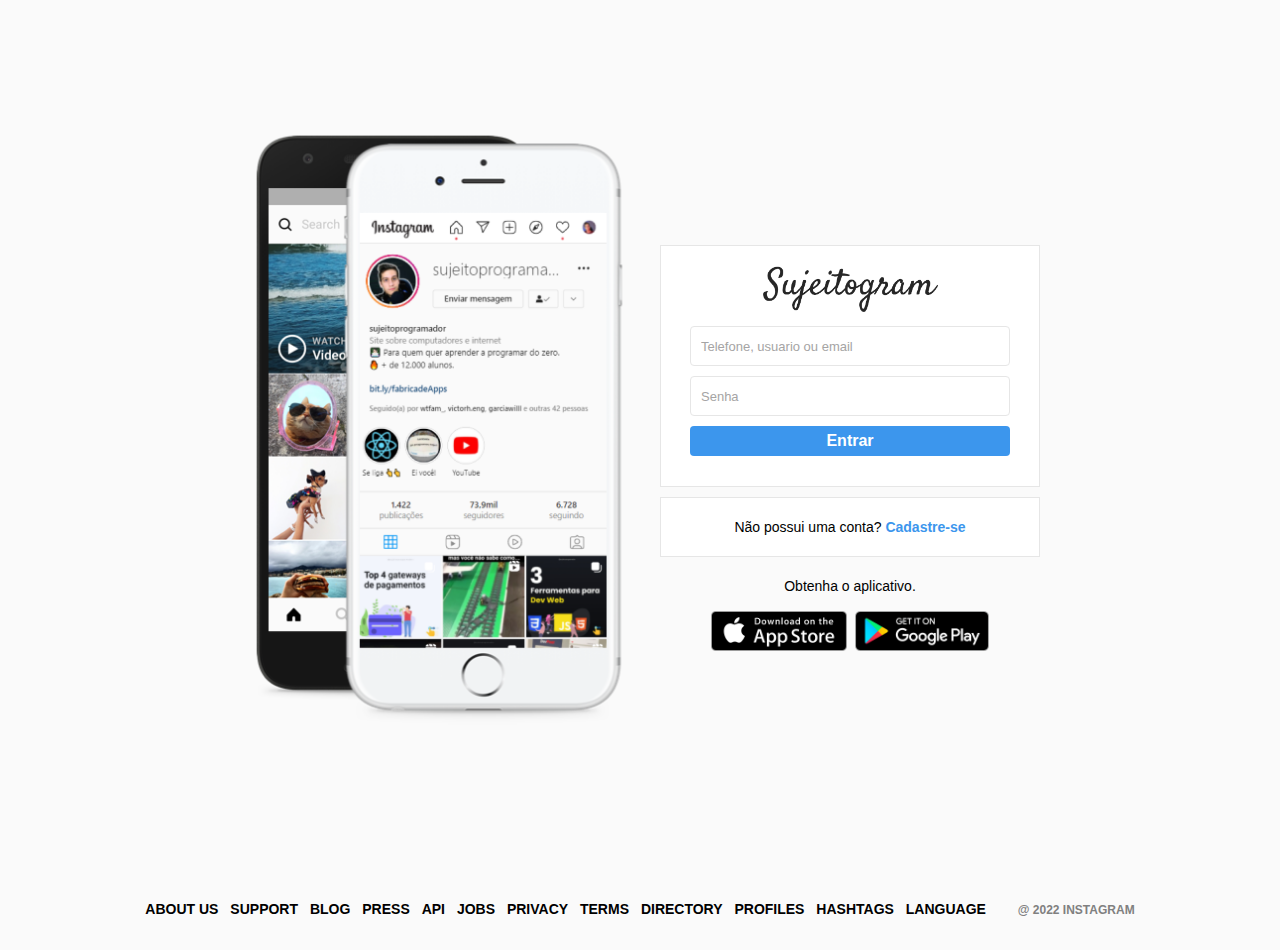
<file: index.html>
<!DOCTYPE html>
<html lang="pt-br">
<head>
  <meta charset="UTF-8">
  <meta name="viewport" content="width=device-width, initial-scale=1.0">
  <link rel="stylesheet" href="style.css">
  <title>Sujeitogram - Sua rede social</title>
</head>
<body>
  <div id="wrapper">
    <div id="container">
      <div class="column left">
        <div class="main">
        </div>
      </div>
      <div class="column right">
        <div class="login-painel">
          <div class="logo">
            <img class="logo-img" src="assets/logo.png" alt="Logo do SujeitoGram">
          </div>
          <form>
            <input placeholder="Telefone, usuario ou email" type="text" name="username">
            <input placeholder="Senha" type="password" name="password">
            <input type="submit" value="Entrar">
          </form>
        </div>
        <div class="infobox">
          <p>Não possui uma conta? <a href="signUp.html">Cadastre-se</a></p>
        </div>
        <div class="get-app-panel">
          Obtenha o aplicativo.
          <div class="app-button">
            <a href="#">
              <img src="assets/appstore.png" alt="Appstore">
            </a>
            <a href="#">
              <img src="assets/googleplay.png" alt="Google Play">
            </a>
          </div>
        </div>
      </div>
    </div>
    <footer>
      <div class="footer-inner">
        <a href="#">About us</a>
        <a href="#">Support</a>
        <a href="#">Blog</a>
        <a href="#">Press</a>
        <a href="#">API</a>
        <a href="#">Jobs</a>
        <a href="#">Privacy</a>
        <a href="#">Terms</a>
        <a href="#">Directory</a>
        <a href="#">Profiles</a>
        <a href="#">Hashtags</a>
        <a href="#">Language</a>
        <div class="text-small">@ 2022 Instagram</div>
      </div>
    </footer>
  </div>
</body>
</html>
</file>
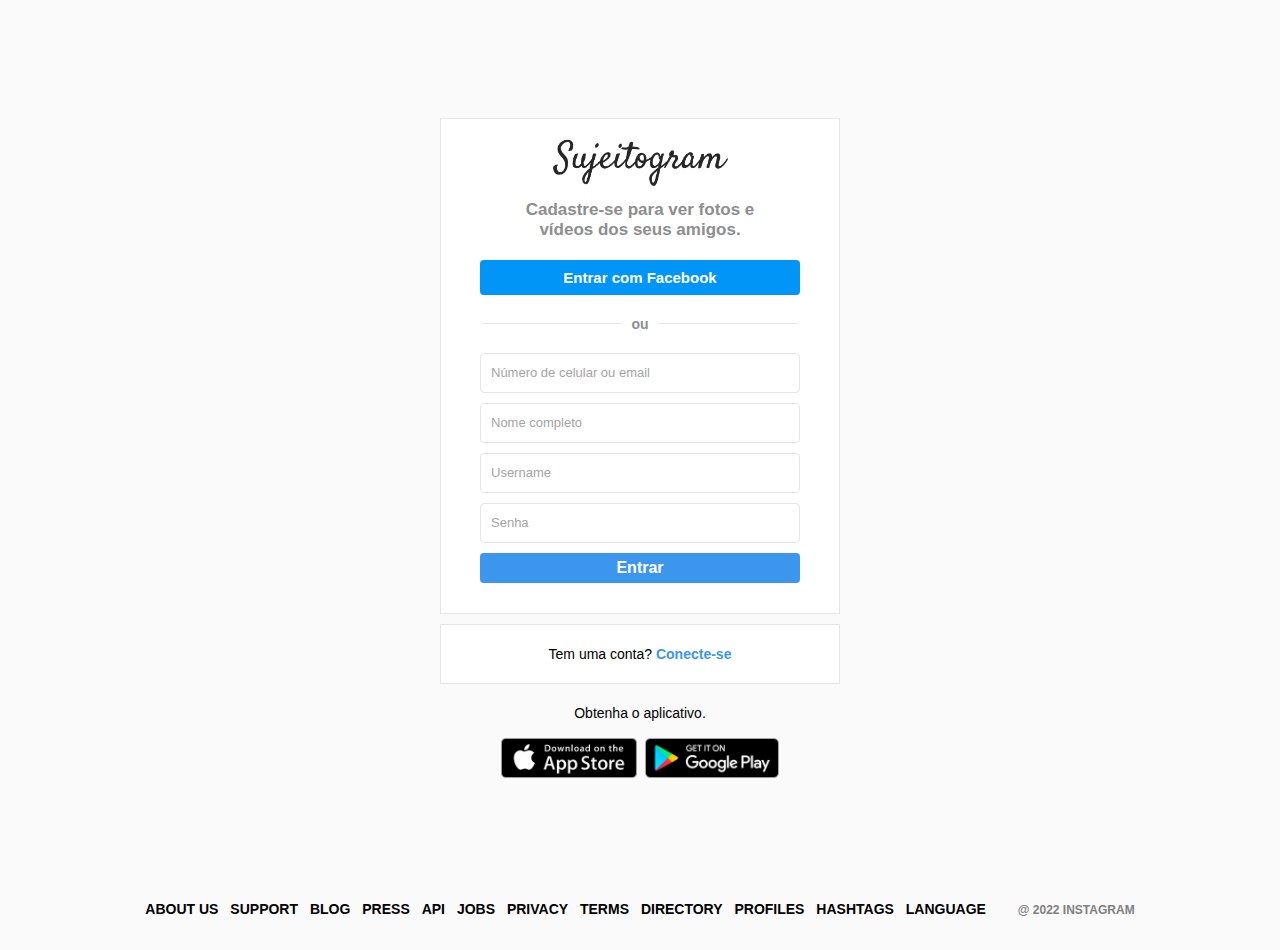
<file: signUp.html>
<!DOCTYPE html>
<html lang="pt-br">
<head>
  <meta charset="UTF-8">
  <meta name="viewport" content="width=device-width, initial-scale=1.0">
  <link rel="stylesheet" href="style.css">
  <title>Faça seu cadastro - Sujeitogram</title>
</head>
<body>
  <div id="wrapper">
    <div id="container-signup">
      <div class="column">
        <div class="login-painel">
          <div class="logo">
            <img class="logo-img" src="assets/logo.png" alt="Logo do SujeitoGram">
          </div>
          <div class="message">
            <span>Cadastre-se para ver fotos e vídeos dos seus amigos.</span>
          </div>
          <button class="cta-button">
            Entrar com Facebook
          </button>
          <div class="divisor-container">
            <div class="line"></div>
            <div class="divisor-tag">ou</div>
            <div class="line"></div>
          </div>
          <form>
            <input placeholder="Número de celular ou email" type="text" name="email">
            <input placeholder="Nome completo" type="text" name="name">
            <input placeholder="Username" type="text" name="username">
            <input placeholder="Senha" type="password" name="password">
            <input type="submit" value="Entrar">
          </form>
        </div>
        <div class="infobox">
          <p>Tem uma conta? <a href="index.html">Conecte-se</a></p>
        </div>
        <div class="get-app-panel">
          Obtenha o aplicativo.
          <div class="app-button">
            <a href="#">
              <img src="assets/appstore.png" alt="Appstore">
            </a>
            <a href="#">
              <img src="assets/googleplay.png" alt="Google Play">
            </a>
          </div>
        </div>
      </div>
    </div>
    <footer>
      <div class="footer-inner">
        <a href="#">About us</a>
        <a href="#">Support</a>
        <a href="#">Blog</a>
        <a href="#">Press</a>
        <a href="#">API</a>
        <a href="#">Jobs</a>
        <a href="#">Privacy</a>
        <a href="#">Terms</a>
        <a href="#">Directory</a>
        <a href="#">Profiles</a>
        <a href="#">Hashtags</a>
        <a href="#">Language</a>
        <div class="text-small">@ 2022 Instagram</div>
      </div>
    </footer>
  </div>
</body>
</html>
</file>
<file: style.css>
* {
  box-sizing: border-box;
  padding: 0;
  margin: 0;
}

a {
  color: #3c96ed;
  text-decoration: none;
}

body {
  --background: #FAFAFA;
  --white: #FFF;
  --black: #000000;
  --button-primary: #0095f6;
  --border-primary: #e6e6e6;

  background: var(--background);
  height: 100%;
  width: 100%;
  font-family: Arial, Helvetica, sans-serif;
  font-size: 14px;
  line-height: 18px;
}

#wrapper {
  height: 100vh;
}

#container {
  margin: 0 auto;
  min-height: 100%;
  width: 800px;
  display: flex;
  align-items: center;
}

.column {
  flex-grow: 1;
  width: 50%;
}

.left {
  background-image: url("./assets/main-foto.png");
  background-size: 450px;
  background-repeat: no-repeat;
  background-position: center;
  height: 600px;
  margin-bottom: 50px;
}

.right {
  padding-left: 20px;
}

.login-painel {
  background-color: var(--white);
  border: 1px solid var(--border-primary);
  text-align: center;
  padding: 20px 0;
}

.logo-img {
  width: 175px;
}

form {
  display: flex;
  flex-direction: column;
  align-items: center;
  justify-content: center;
}

input[type="password"], input[type="text"]{
  background-color: var(--white);
  border: 1px solid var(--border-primary);
  height: 40px;
  border-radius: 4px;
  margin-top: 10px;
  padding: 10px;
  font-size: 13px;
  width: 320px;
  color: var(--black);
}

input[type="password"]::placeholder, input[type="text"]::placeholder{
  color: rgb(165, 164, 164);
}

input[type="password"]:focus, input[type="text"]:focus{
  outline: 0;
  border: 1px solid #a1a1a1;
}

input[type="submit"]{
  width: 320px;
  margin-top: 10px;
  height: 30px;
  border: 0;
  background-color: #3c96ed;
  border-radius: 4px;
  color: var(--white);
  font-size: 16px;
  font-weight: bold;
  margin-bottom: 10px;
  cursor: pointer;
}

.infobox {
  background-color: #FFF;
  height: 60px;
  border: 1px solid var(--border-primary);
  margin: 10px auto 0;
  display: flex;
  justify-content: center;
  align-items: center;
}

.infobox p a {
  font-weight: bold;
  user-select: none;
}

.get-app-panel {
  margin-top: 20px;
  text-align: center;
}

.app-button {
  margin-top: 16px;
}

.app-button img {
  height: 40px;
  padding: 0 2px;
}

footer {
  text-align: center;
  height: 50px;
}

footer a{
  color: var(--black);
  text-transform: uppercase;
  font-weight: bold;
  margin-right: 8px;
}

.text-small {
  font-size: 12px;
  font-weight: bold;
  color: grey;
  text-transform: uppercase;
  padding-left: 20px;
  display: inline-block;
}

/* PAGINA SIGN UP */

#container-signup {
  margin: 0 auto;
  min-height: 100%;
  max-width: 400px;
  display: flex;
  align-items: center;
}

.message{
  margin: 10px 70px;
}

.message span{
  text-align: center;
  font-size: 17px;
  font-weight: bold;
  line-height: 20px;
  color: #8e8e8e;
}

.cta-button{
  width: 320px;
  margin: 10px 0;
  height: 35px;
  background-color: var(--button-primary);
  color: var(--white);
  border-radius: 4px;
  font-size: 15px;
  cursor: pointer;
  font-weight: bold;
  border: 0;
}

.divisor-container {
  display: flex;
  justify-content: center;
  align-items: center;
  margin: 10px 0;
}

.line {
  height: 1px;
  background-color: var(--border-primary);
  width: 35%;
}

.divisor-tag {
  font-weight: bold;
  margin: 0 2.5%;
  color: #8e8e8e;
  user-select: none;
}

/* RESPONSIVIDADE */
@media (max-width: 850px) {
  .left{
    display: none;
  }

  #container {
    width: 70%;
  }

  .right {
    padding-left: 0;
  }
}

@media (max-width: 560px) {
  #container {
    width: 90%;
  }

  #container-signup {
    width: 90%;
  }

  input[type="password"], input[type="text"], input[type="submit"] {
    width: 85%;
  }

  .cta-button {
    width: 85%;
  }

  .message {
    margin: 10px 25px;
  }
}
</file>
